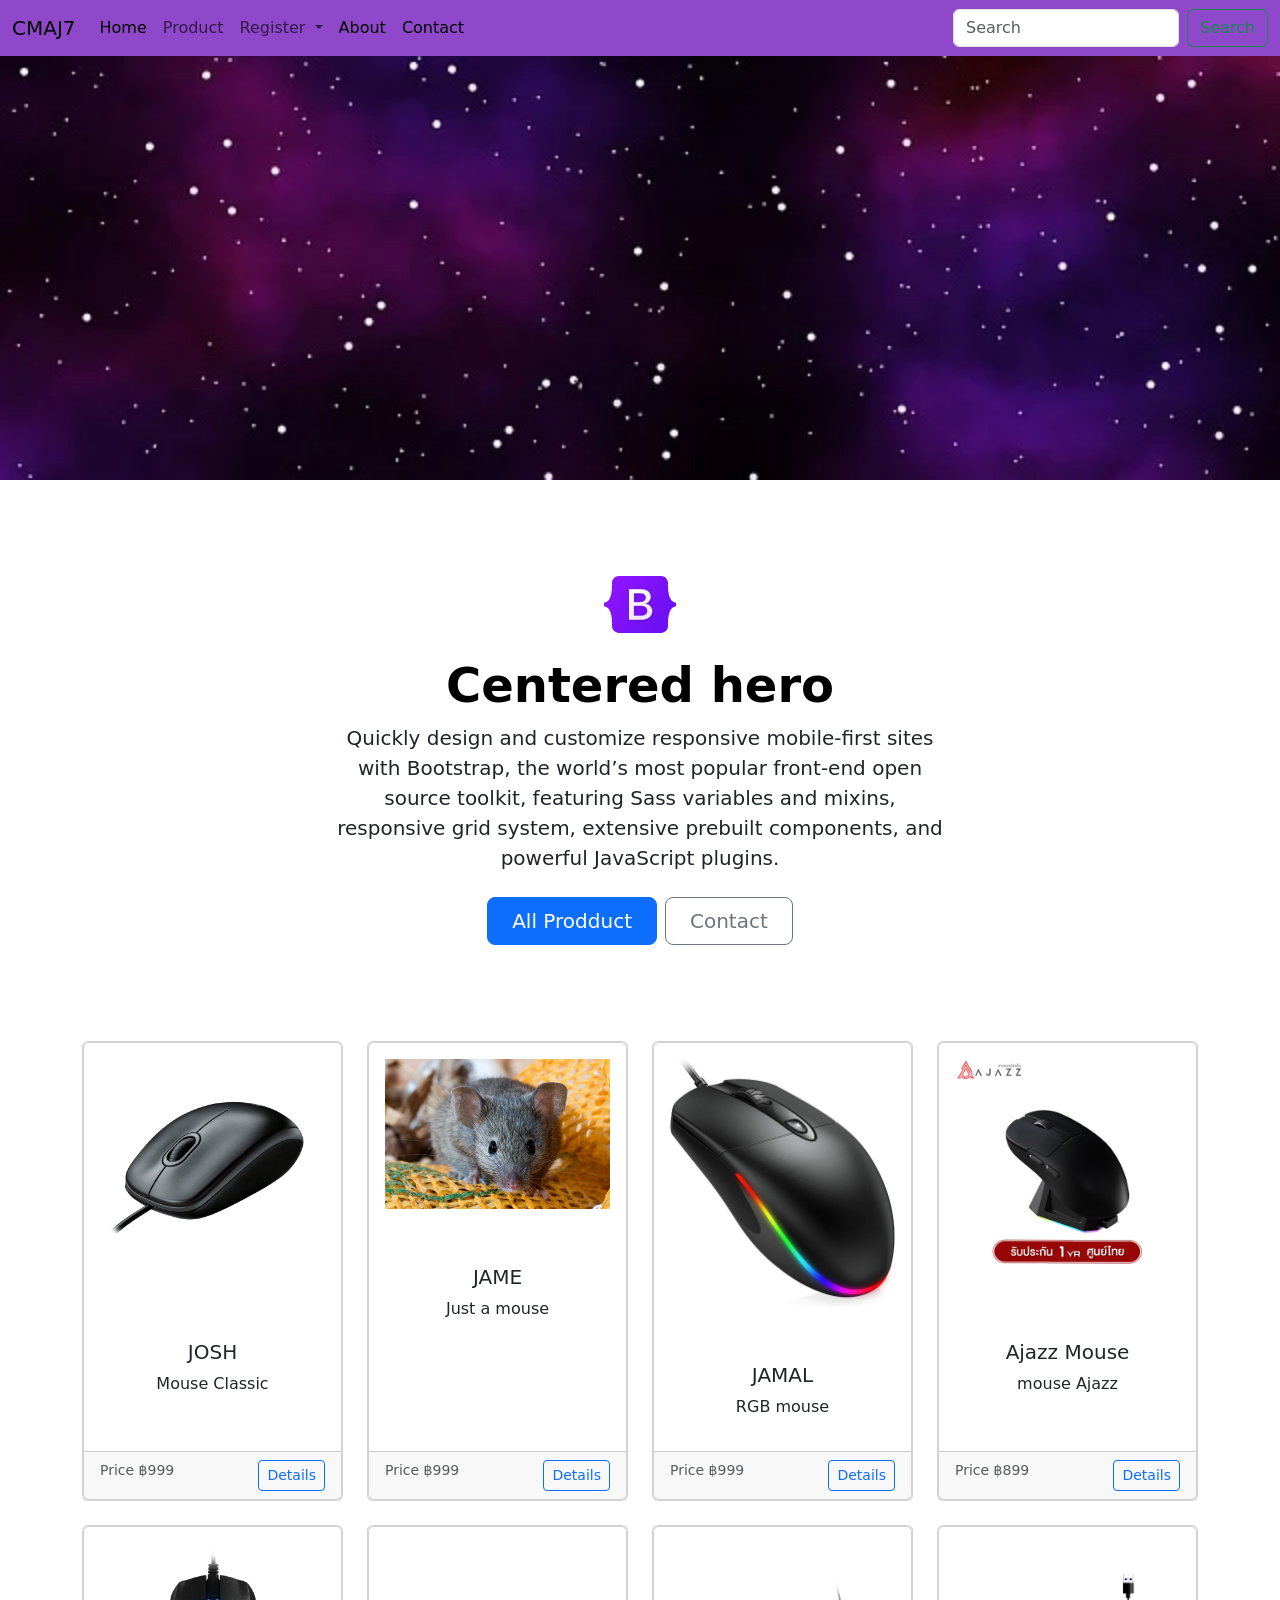
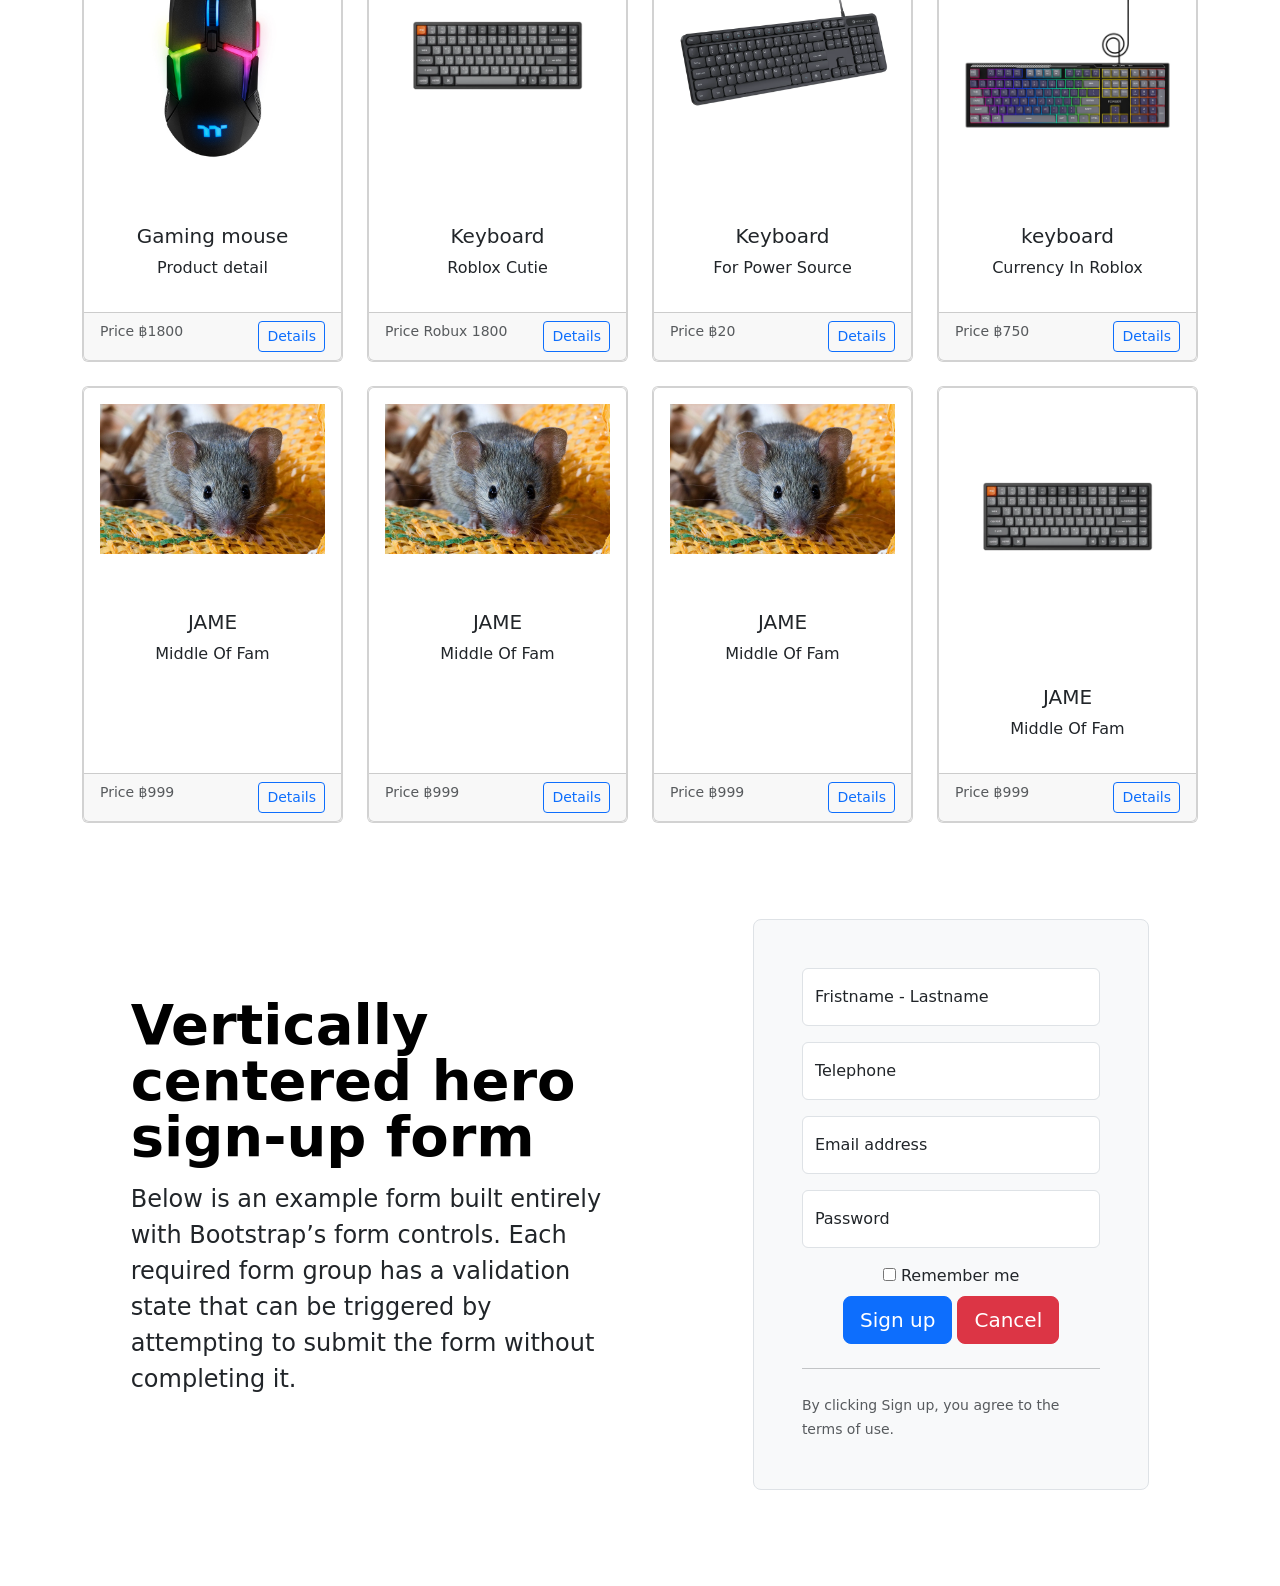
<file: HTML 68705698/Boost 68705698/index.html>
<!doctype html>
<html lang="en">

<head>
    <meta charset="utf-8">
    <meta name="viewport" content="width=device-width, initial-scale=1">
    <title>Bootstrap demo</title>
    <link href="https://cdn.jsdelivr.net/npm/bootstrap@5.3.8/dist/css/bootstrap.min.css" rel="stylesheet"
        integrity="sha384-sRIl4kxILFvY47J16cr9ZwB07vP4J8+LH7qKQnuqkuIAvNWLzeN8tE5YBujZqJLB" crossorigin="anonymous">
</head>

<body>
    <!--Menu-->
    <div id="menu-container"></div>
    <!--Image-->
    <img src="/HTML 68705698/image/banner-1176681_640.webp" class="img-fluid" width="100%" alt="...">
    <!--เนื้อหา-->
    <div class="px-4 py-5 my-5 text-center"> <img class="d-block mx-auto mb-4"
            src="/HTML 68705698/image/bootstrap-logo.svg" alt="" width="72" height="57">
        <h1 class="display-5 fw-bold text-body-emphasis">Centered hero</h1>
        <div class="col-lg-6 mx-auto">
            <p class="lead mb-4">Quickly design and customize responsive mobile-first sites with Bootstrap, the world’s
                most popular front-end open source toolkit, featuring Sass variables and mixins, responsive grid system,
                extensive prebuilt components, and powerful JavaScript plugins.</p>
            <div class="d-grid gap-2 d-sm-flex justify-content-sm-center"> <button type="button"
                    class="btn btn-primary btn-lg px-4 gap-3">All Prodduct</button> <button type="button"
                    class="btn btn-outline-secondary btn-lg px-4">Contact</button> </div>
        </div>
    </div>


    <div class="container mt-4">
        <div class="row g-4">
            <div class="col-md-3">
                <div class="card h-100 text-center">
                    <div class="card h-100">
                        <img src="/HTML 68705698/image/61hzuoXwjqL.jpg" class="card-img-top p-3"> <br>
                        <div class="card-body">
                            <h5 class="card-text">JOSH</h5>
                            <p class="crad-text">Mouse Classic</p>
                        </div>
                        <div class="card-footer d-flex justify-content-between align-item-center">
                            <small class="text-muted">Price ฿999</small> &nbsp;
                          <a href="detail.html">  <button class="btn btn-outline-primary btn-sm" type="submit">Details</button> </a>
                        </div>

                    </div>
                </div>
            </div>
            <div class="col-md-3">
                <div class="card h-100 text-center">
                    <div class="card h-100">
                        <img src="/HTML 68705698/image/1800x1200_getty_rf_what_to_know_about_house_mice_bigbead.webp" class="card-img-top p-3"> <br>
                        <div class="card-body">
                            <h5 class="card-text">JAME</h5>
                            <p class="crad-text">Just a mouse</p>
                        </div>
                        <div class="card-footer d-flex justify-content-between align-item-center">
                            <small class="text-muted">Price ฿999</small> &nbsp;
                            <a href="detail.html">  <button class="btn btn-outline-primary btn-sm" type="submit">Details</button> </a>
                        </div>

                    </div>
                </div>
            </div>
            <div class="col-md-3">
                <div class="card h-100 text-center">
                    <div class="card h-100">
                        <img src="/HTML 68705698/image/61M9TBM9HaL._AC_SL1000__.jpg" class="card-img-top p-3"> <br>
                        <div class="card-body">
                            <h5 class="card-text">JAMAL</h5>
                            <p class="crad-text">RGB mouse</p>
                        </div>
                        <div class="card-footer d-flex justify-content-between align-item-center">
                            <small class="text-muted">Price ฿999</small> &nbsp;
                            <a href="detail.html">  <button class="btn btn-outline-primary btn-sm" type="submit">Details</button> </a>
                        </div>

                    </div>
                </div>
            </div>
            <div class="col-md-3">
                <div class="card h-100 text-center">
                    <div class="card h-100">
                        <img src="/HTML 68705698/image/01_6c4ed6b2-e502-4b7b-8f3e-8c2bfc9676db.webp" class="card-img-top p-3"> <br>
                        <div class="card-body">
                            <h5 class="card-text">Ajazz Mouse</h5>
                            <p class="crad-text">mouse Ajazz</p>
                        </div>
                        <div class="card-footer d-flex justify-content-between align-item-center">
                            <small class="text-muted">Price ฿899</small> &nbsp;
                            <a href="detail.html">  <button class="btn btn-outline-primary btn-sm" type="submit">Details</button> </a>
                        </div>

                    </div>
                </div>
            </div>
            <div class="col-md-3">
                <div class="card h-100 text-center">
                    <div class="card h-100">
                        <img src="/HTML 68705698/image/l20m01.jpg" class="card-img-top p-3"> <br>
                        <div class="card-body">
                            <h5 class="card-text">Gaming mouse</h5>
                            <p class="crad-text">Product detail</p>
                        </div>
                        <div class="card-footer d-flex justify-content-between align-item-center">
                            <small class="text-muted">Price ฿1800</small> &nbsp;
                            <a href="detail.html">  <button class="btn btn-outline-primary btn-sm" type="submit">Details</button> </a>
                        </div>

                    </div>
                </div>
            </div>
            <div class="col-md-3">
                <div class="card h-100 text-center">
                    <div class="card h-100">
                        <img src="/HTML 68705698/image/1-K2-Max-cover_1200x.webp" class="card-img-top p-3"> <br>
                        <div class="card-body">
                            <h5 class="card-text">Keyboard</h5>
                            <p class="crad-text">Roblox Cutie</p>
                        </div>
                        <div class="card-footer d-flex justify-content-between align-item-center">
                            <small class="text-muted">Price Robux 1800</small> &nbsp;
                            <a href="detail.html">  <button class="btn btn-outline-primary btn-sm" type="submit">Details</button> </a>
                        </div>

                    </div>
                </div>
            </div>
            <div class="col-md-3">
                <div class="card h-100 text-center">
                    <div class="card h-100">
                        <img src="/HTML 68705698/image/Image1_22bc2b03-ea4b-4bd3-a84c-512cefb508fc.webp" class="card-img-top p-3"> <br>
                        <div class="card-body">
                            <h5 class="card-text">Keyboard</h5>
                            <p class="crad-text">For Power Source</p>
                        </div>
                        <div class="card-footer d-flex justify-content-between align-item-center">
                            <small class="text-muted">Price ฿20</small> &nbsp;
                            <a href="detail.html">  <button class="btn btn-outline-primary btn-sm" type="submit">Details</button> </a>
                        </div>

                    </div>
                </div>
            </div>
            <div class="col-md-3">
                <div class="card h-100 text-center">
                    <div class="card h-100">
                        <img src="/HTML 68705698/image/KeyboardUltrakeys108Blue.webp" class="card-img-top p-3"> <br>
                        <div class="card-body">
                            <h5 class="card-text">keyboard</h5>
                            <p class="crad-text">Currency In Roblox</p>
                        </div>
                        <div class="card-footer d-flex justify-content-between align-item-center">
                            <small class="text-muted">Price ฿750</small> &nbsp;
                            <a href="detail.html">  <button class="btn btn-outline-primary btn-sm" type="submit">Details</button> </a>
                        </div>

                    </div>
                </div>
            </div>
            <div class="col-md-3">
                <div class="card h-100 text-center">
                    <div class="card h-100">
                        <img src="/HTML 68705698/image/1800x1200_getty_rf_what_to_know_about_house_mice_bigbead.webp" class="card-img-top p-3"> <br>
                        <div class="card-body">
                            <h5 class="card-text">JAME</h5>
                            <p class="crad-text">Middle Of Fam</p>
                        </div>
                        <div class="card-footer d-flex justify-content-between align-item-center">
                            <small class="text-muted">Price ฿999</small> &nbsp;
                            <a href="detail.html">  <button class="btn btn-outline-primary btn-sm" type="submit">Details</button> </a>
                        </div>

                    </div>
                </div>
            </div>
            <div class="col-md-3">
                <div class="card h-100 text-center">
                    <div class="card h-100">
                        <img src="/HTML 68705698/image/1800x1200_getty_rf_what_to_know_about_house_mice_bigbead.webp" class="card-img-top p-3"> <br>
                        <div class="card-body">
                            <h5 class="card-text">JAME</h5>
                            <p class="crad-text">Middle Of Fam</p>
                        </div>
                        <div class="card-footer d-flex justify-content-between align-item-center">
                            <small class="text-muted">Price ฿999</small> &nbsp;
                            <a href="detail.html">  <button class="btn btn-outline-primary btn-sm" type="submit">Details</button> </a>
                        </div>

                    </div>
                </div>
            </div>
            <div class="col-md-3">
                <div class="card h-100 text-center">
                    <div class="card h-100">
                        <img src="/HTML 68705698/image/1800x1200_getty_rf_what_to_know_about_house_mice_bigbead.webp" class="card-img-top p-3"> <br>
                        <div class="card-body">
                            <h5 class="card-text">JAME</h5>
                            <p class="crad-text">Middle Of Fam</p>
                        </div>
                        <div class="card-footer d-flex justify-content-between align-item-center">
                            <small class="text-muted">Price ฿999</small> &nbsp;
                            <a href="detail.html">  <button class="btn btn-outline-primary btn-sm" type="submit">Details</button> </a>
                        </div>

                    </div>
                </div>
            </div>
            <div class="col-md-3">
                <div class="card h-100 text-center">
                    <div class="card h-100">
                        <img src="/HTML 68705698/image/1-K2-Max-cover_1200x.webp" class="card-img-top p-3"> <br>
                        <div class="card-body">
                            <h5 class="card-text">JAME</h5>
                            <p class="crad-text">Middle Of Fam</p>
                        </div>
                        <div class="card-footer d-flex justify-content-between align-item-center">
                            <small class="text-muted">Price ฿999</small> &nbsp;
                            <a href="detail.html">  <button class="btn btn-outline-primary btn-sm" type="submit">Details</button> </a>
                        </div>

                    </div>
                </div>
            </div>
        </div>
    </div>

<!--เนื้อหา 2 -->
        <div class="container col-xl-10 col-xxl-8 px-4 py-5">
            <div class="row align-items-center g-lg-5 py-5">
                <div class="col-lg-7 text-center text-lg-start">
                    <h1 class="display-4 fw-bold lh-1 text-body-emphasis mb-3">Vertically centered hero sign-up form
                    </h1>
                    <p class="col-lg-10 fs-4">Below is an example form built entirely with Bootstrap’s form controls.
                        Each required form group has a validation state that can be triggered by attempting to submit
                        the form without completing it.</p>
                </div>
                <div class="col-md-10 mx-auto col-lg-5">
                    <form class="p-4 p-md-5 border rounded-3 bg-body-tertiary">
                        <div class="form-floating mb-3"> <input type="text" required class="form-control" id="floatingInput"
                                placeholder="name@example.com"> <label for="floatingInput">Fristname - Lastname</label> 
                        </div>
                        <div class="form-floating mb-3"> <input type="text" required class="form-control" id="floatingInput"
                                placeholder="name@example.com"> <label for="floatingInput">Telephone</label> 
                        </div>
                        <div class="form-floating mb-3"> <input type="email" required class="form-control" id="floatingInput"
                                placeholder="name@example.com"> <label for="floatingInput">Email address</label> 
                        </div>
                        <div class="form-floating mb-3"> <input type="password" required class="form-control"
                                id="floatingPassword" placeholder="Password"> <label
                                for="floatingPassword">Password</label> 
                        </div>
                        <div class="text-center mb-2"> <label> <input type="checkbox" value="remember-me"> Remember me
                            </label> </div> 

                            <div class="text-center">
                            <button class="btn btn-lg btn-primary" type="submit">Sign up</button>
                            <button class="btn btn-lg btn-danger type="reset">Cancel</button>
                            </div>
                            
                        <hr class="my-4"> <small class="text-body-secondary">By clicking Sign up, you agree to the terms
                            of use.</small>
                    </form>
                </div>
            </div>
        </div>
    </div>
</body>

</html>

<script src="https://cdn.jsdelivr.net/npm/bootstrap@5.3.8/dist/js/bootstrap.bundle.min.js"
    integrity="sha384-FKyoEForCGlyvwx9Hj09JcYn3nv7wiPVlz7YYwJrWVcXK/BmnVDxM+D2scQbITxI" crossorigin="anonymous">
    </script>

<script scr="js/bootstrap.bundle.min.js"></script>
<script src="js/menu.js"></script>
</file>
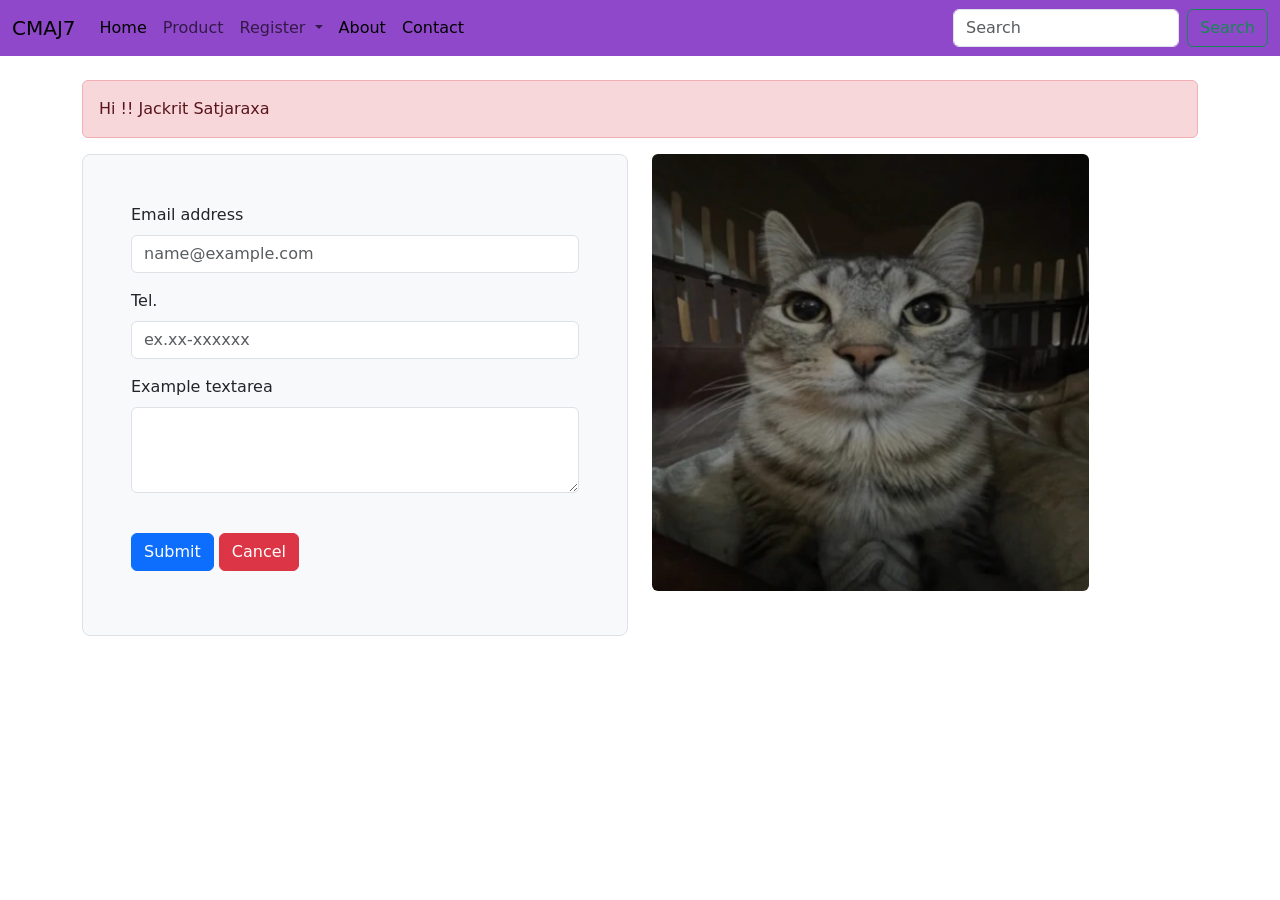
<file: HTML 68705698/Boost 68705698/about.html>
<!doctype html>
<html lang="en">

<head>
    <meta charset="utf-8">
    <meta name="viewport" content="width=device-width, initial-scale=1">
    <title>Bootstrap demo</title>
    <link href="https://cdn.jsdelivr.net/npm/bootstrap@5.3.8/dist/css/bootstrap.min.css" rel="stylesheet"
        integrity="sha384-sRIl4kxILFvY47J16cr9ZwB07vP4J8+LH7qKQnuqkuIAvNWLzeN8tE5YBujZqJLB" crossorigin="anonymous">
</head>

<body>
<!--Menu-->
<div id="menu-container"></div>
<!--เนื้อหา-->
    <div class="container">
        <div class="alert alert-danger mt-4" role="alert">
            Hi !! Jackrit Satjaraxa
        </div>

        <div class="row">
            <div class="col-md-6">
                <form class="p-4 p-md-5 border rounded-3 bg-body-tertiary">
                    <div class="mb-3">
                        <label class="form-label">Email address</label>
                        <input type="email" class="form-control" id="exampleFormControlInput1"
                            placeholder="name@example.com" required>
                    </div>
                    <div class="mb-3">
                        <label class="form-label">Tel.</label>
                        <input type="text" class="form-control" id="exampleFormControlInput1" placeholder="ex.xx-xxxxxx"
                            required>
                    </div>
                    <div class="mb-3">
                        <label class="form-label">Example textarea</label>
                        <textarea class="form-control" id="exampleFormControlTextarea1" rows="3" required></textarea>
                    </div>
                    <div class="mb-3"><br>
                        <button type="submit" class="btn btn-primary">Submit</button>
                        <button type="reset" class="btn btn-danger">Cancel</button>
                    </div>
                </form>
            </div>

            <div class="col-md-6">
                <img src="/HTML 68705698/image/noFilter.webp" width="80%" class="img-fluid rounded">
            </div>
        </div>

</body>

</html>

<script src="https://cdn.jsdelivr.net/npm/bootstrap@5.3.8/dist/js/bootstrap.bundle.min.js"
    integrity="sha384-FKyoEForCGlyvwx9Hj09JcYn3nv7wiPVlz7YYwJrWVcXK/BmnVDxM+D2scQbITxI" crossorigin="anonymous">
    </script>

<script scr="js/bootstrap.bundle.min.js"></script>
<script src="js/menu.js"></script>
</file>
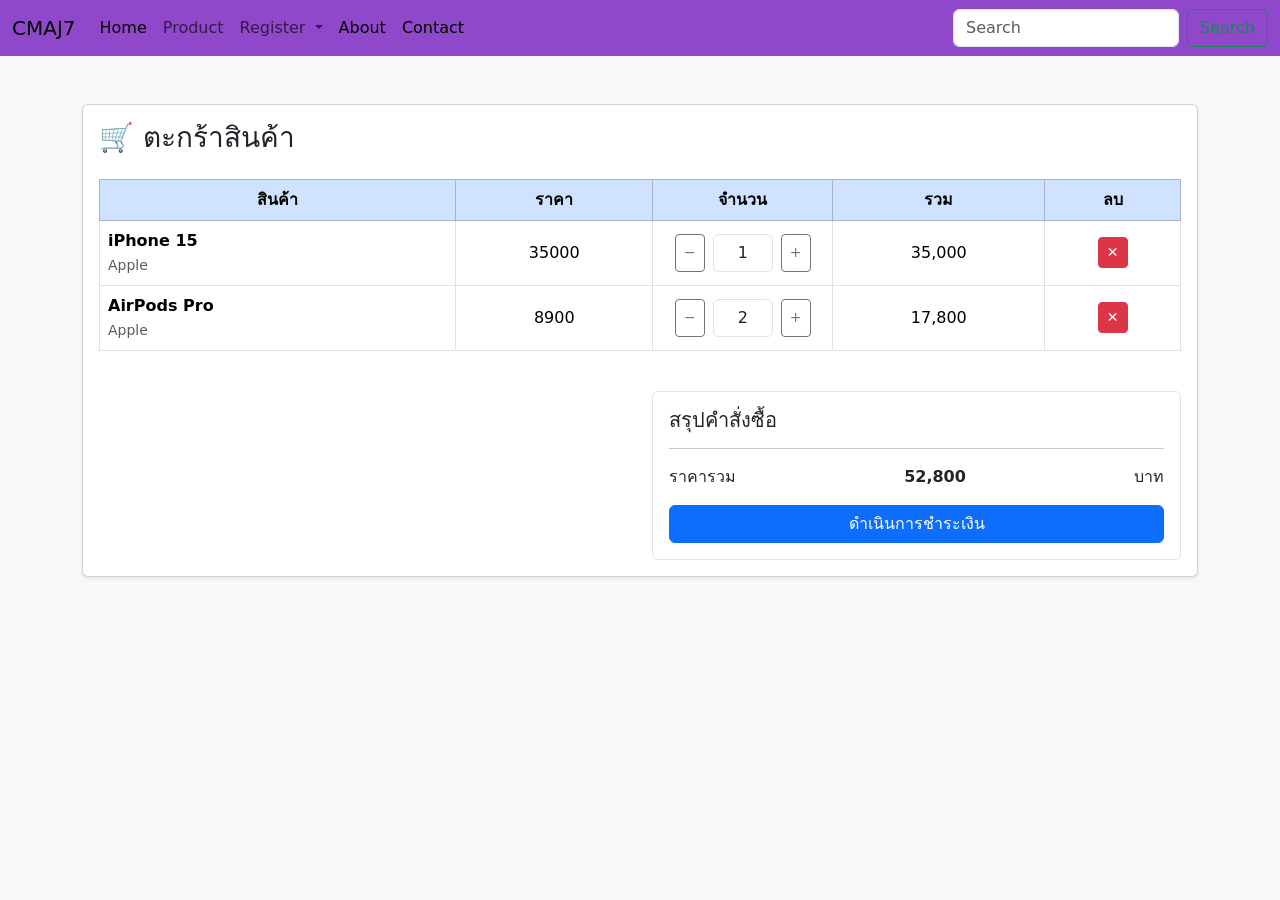
<file: HTML 68705698/Boost 68705698/cart.html>
<!DOCTYPE html>
<html lang="th">
<head>
  <meta charset="UTF-8">
  <title>ตะกร้าสินค้า</title>
    <link href="https://cdn.jsdelivr.net/npm/bootstrap@5.3.8/dist/css/bootstrap.min.css" rel="stylesheet"
        integrity="sha384-sRIl4kxILFvY47J16cr9ZwB07vP4J8+LH7qKQnuqkuIAvNWLzeN8tE5YBujZqJLB" crossorigin="anonymous">
</head>
<body class="bg-light">
    <!--Menu-->
    <div id="menu-container"></div>
    
<div class="container mt-5">
  <div class="card shadow-sm">
    <div class="card-body">

      <h3 class="mb-4">🛒 ตะกร้าสินค้า</h3>

      <div class="table-responsive">
        <table class="table table-bordered align-middle text-center">
          <thead class="table-primary">
            <tr>
              <th>สินค้า</th>
              <th>ราคา</th>
              <th width="180">จำนวน</th>
              <th>รวม</th>
              <th>ลบ</th>
            </tr>
          </thead>
          <tbody id="cartTable">
            <tr>
              <td class="text-start">
                <strong>iPhone 15</strong><br>
                <small class="text-muted">Apple</small>
              </td>
              <td class="price">35000</td>
              <td>
                <div class="d-flex justify-content-center">
                  <button class="btn btn-sm btn-outline-secondary minus">−</button>
                  <input type="text" class="form-control text-center mx-2 qty" value="1" style="width:60px;">
                  <button class="btn btn-sm btn-outline-secondary plus">+</button>
                </div>
              </td>
              <td class="subtotal">35000</td>
              <td>
                <button class="btn btn-sm btn-danger remove">✕</button>
              </td>
            </tr>

            <tr>
              <td class="text-start">
                <strong>AirPods Pro</strong><br>
                <small class="text-muted">Apple</small>
              </td>
              <td class="price">8900</td>
              <td>
                <div class="d-flex justify-content-center">
                  <button class="btn btn-sm btn-outline-secondary minus">−</button>
                  <input type="text" class="form-control text-center mx-2 qty" value="2" style="width:60px;">
                  <button class="btn btn-sm btn-outline-secondary plus">+</button>
                </div>
              </td>
              <td class="subtotal">17800</td>
              <td>
                <button class="btn btn-sm btn-danger remove">✕</button>
              </td>
            </tr>
          </tbody>
        </table>
      </div>

      <div class="row mt-4">
        <div class="col-md-6"></div>

        <div class="col-md-6">
          <div class="border rounded p-3 bg-white">
            <h5>สรุปคำสั่งซื้อ</h5>
            <hr>

            <div class="d-flex justify-content-between">
              <span>ราคารวม</span>
              <strong id="totalPrice">52800</strong> บาท
            </div>

            <button class="btn btn-primary w-100 mt-3">
              ดำเนินการชำระเงิน
            </button>
          </div>
        </div>
      </div>

    </div>
  </div>
</div>

<script>
function updateTotals() {
  let total = 0;

  document.querySelectorAll("#cartTable tr").forEach(row => {
    const price = parseFloat(row.querySelector(".price").innerText);
    const qtyInput = row.querySelector(".qty");
    const qty = parseInt(qtyInput.value) || 0;

    const subtotal = price * qty;
    row.querySelector(".subtotal").innerText = subtotal.toLocaleString();

    total += subtotal;
  });

  document.getElementById("totalPrice").innerText = total.toLocaleString();
}

document.querySelectorAll(".plus").forEach(btn => {
  btn.addEventListener("click", () => {
    const qtyInput = btn.parentElement.querySelector(".qty");
    qtyInput.value = parseInt(qtyInput.value) + 1;
    updateTotals();
  });
});

document.querySelectorAll(".minus").forEach(btn => {
  btn.addEventListener("click", () => {
    const qtyInput = btn.parentElement.querySelector(".qty");
    let qty = parseInt(qtyInput.value);
    if (qty > 1) qtyInput.value = qty - 1;
    updateTotals();
  });
});

document.querySelectorAll(".remove").forEach(btn => {
  btn.addEventListener("click", () => {
    btn.closest("tr").remove();
    updateTotals();
  });
});

document.querySelectorAll(".qty").forEach(input => {
  input.addEventListener("input", updateTotals);
});

updateTotals();
</script>

</body>
</html>

<script scr="js/bootstrap.bundle.min.js"></script>
<script src="js/menu.js"></script>
</file>
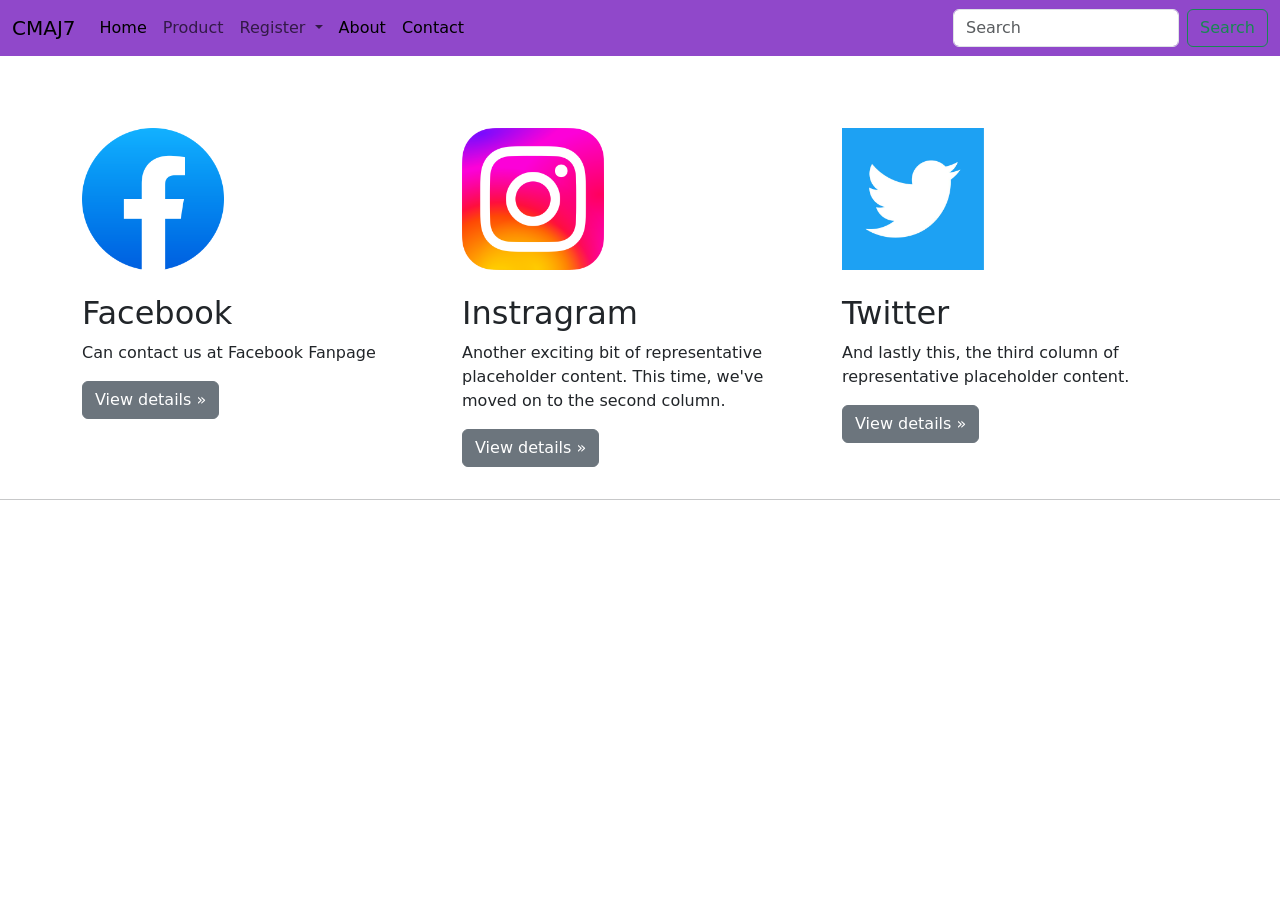
<file: HTML 68705698/Boost 68705698/contact.html>
<!doctype html>
<html lang="en">

<head>
    <meta charset="utf-8">
    <meta name="viewport" content="width=device-width, initial-scale=1">
    <title>Bootstrap demo</title>
    <link href="https://cdn.jsdelivr.net/npm/bootstrap@5.3.8/dist/css/bootstrap.min.css" rel="stylesheet"
        integrity="sha384-sRIl4kxILFvY47J16cr9ZwB07vP4J8+LH7qKQnuqkuIAvNWLzeN8tE5YBujZqJLB" crossorigin="anonymous">
</head>

<body>
    <!--Menu-->
    <div id="menu-container"></div>
    <!--เนื้อหา-->
    <div class="container marketing"><br><br>
        <div class="row">
            <div class="col-lg-4">
                    <title>Placeholder</title>
                <img class="mt-4" src="/HTML 68705698/image/2021_Facebook_icon.svg.png" alt="" width="40%">
                <h2 class="mt-4">Facebook</h2>
                <p>Can contact us at Facebook Fanpage</p>
                <p><a class="btn btn-secondary" href="#">View details »</a></p>
            </div><!-- /.col-lg-4 -->
            <div class="col-lg-4"> 
                    <title>Placeholder</title>
                    <img class="mt-4" src="/HTML 68705698/image/Instagram_logo_2022.svg.webp" alt="" width="40%">
                <h2 class="mt-4">Instragram</h2>
                <p>Another exciting bit of representative placeholder content. This time, we've moved on to the second
                    column.</p>
                <p><a class="btn btn-secondary" href="#">View details »</a></p>
            </div><!-- /.col-lg-4 -->
            <div class="col-lg-4">
                    <title>Placeholder</title>
                    <img class="mt-4" src="/HTML 68705698/image/Twitter icon.jpg" alt="" width="40%">
                <h2 class="mt-4">Twitter</h2>
                <p>And lastly this, the third column of representative placeholder content.</p>
                <p><a class="btn btn-secondary" href="#">View details »</a></p>
            </div><!-- /.col-lg-4 -->
        </div><!-- /.row --> <!-- START THE FEATURETTES -->
        </div>
        <hr class="featurette-divider"> <!-- /END THE FEATURETTES -->
    </div>
</body>

</html>

<script src="https://cdn.jsdelivr.net/npm/bootstrap@5.3.8/dist/js/bootstrap.bundle.min.js"
    integrity="sha384-FKyoEForCGlyvwx9Hj09JcYn3nv7wiPVlz7YYwJrWVcXK/BmnVDxM+D2scQbITxI" crossorigin="anonymous">
    </script>

<script scr="js/bootstrap.bundle.min.js"></script>
<script src="js/menu.js"></script>
</file>
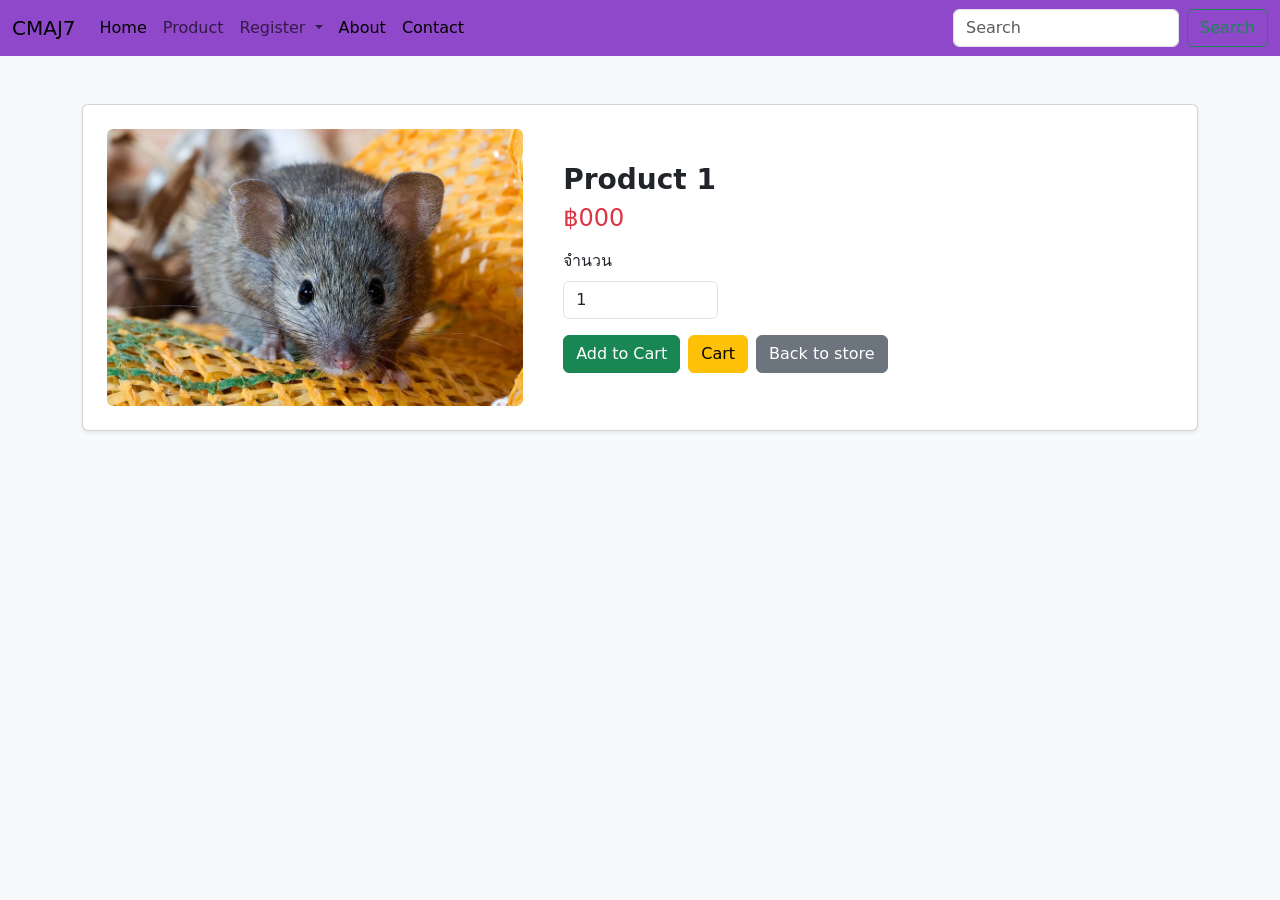
<file: HTML 68705698/Boost 68705698/detail.html>
<!DOCTYPE html>
<html lang="th">
<head>
  <meta charset="UTF-8">
  <title>รายละเอียดสินค้า</title>
  <link href="css/bootstrap.min.css" rel="stylesheet">
</head>

<body class="bg-light">
    <!--Menu-->
    <div id="menu-container"></div>

<div class="container mt-5">
  <div class="card shadow-sm">
    <div class="row g-0 align-items-center">

      <!-- รูปสินค้า -->
      <div class="col-md-5 text-center p-4">
        <img src="/HTML 68705698/image/1800x1200_getty_rf_what_to_know_about_house_mice_bigbead.webp" 
             class="img-fluid rounded" 
             alt="Product Image">
      </div>

      <!-- รายละเอียดสินค้า -->
      <div class="col-md-7">
        <div class="card-body">

          <h3 class="card-title fw-bold">Product 1</h3>

          <h4 class="text-danger">฿000</h4>

          <div class="mb-3 mt-3">
            <label class="form-label">จำนวน</label>
            <input type="number" class="form-control w-25" value="1">
          </div>

          <div class="d-flex gap-2">
           <button class="btn btn-success">
              Add to Cart
            </button>
            
            <a href="cart.html">
            <button class="btn btn-warning">
              Cart
            </button>
            </a>
            <a href="product.html">  <button class="btn btn-secondary" type="submit">Back to store</button> </a>
            </button>
          </div>

        </div>
      </div>

    </div>
  </div>
</div>

</body>
</html>


<script scr="js/bootstrap.bundle.min.js"></script>
<script src="js/menu.js"></script>
</file>
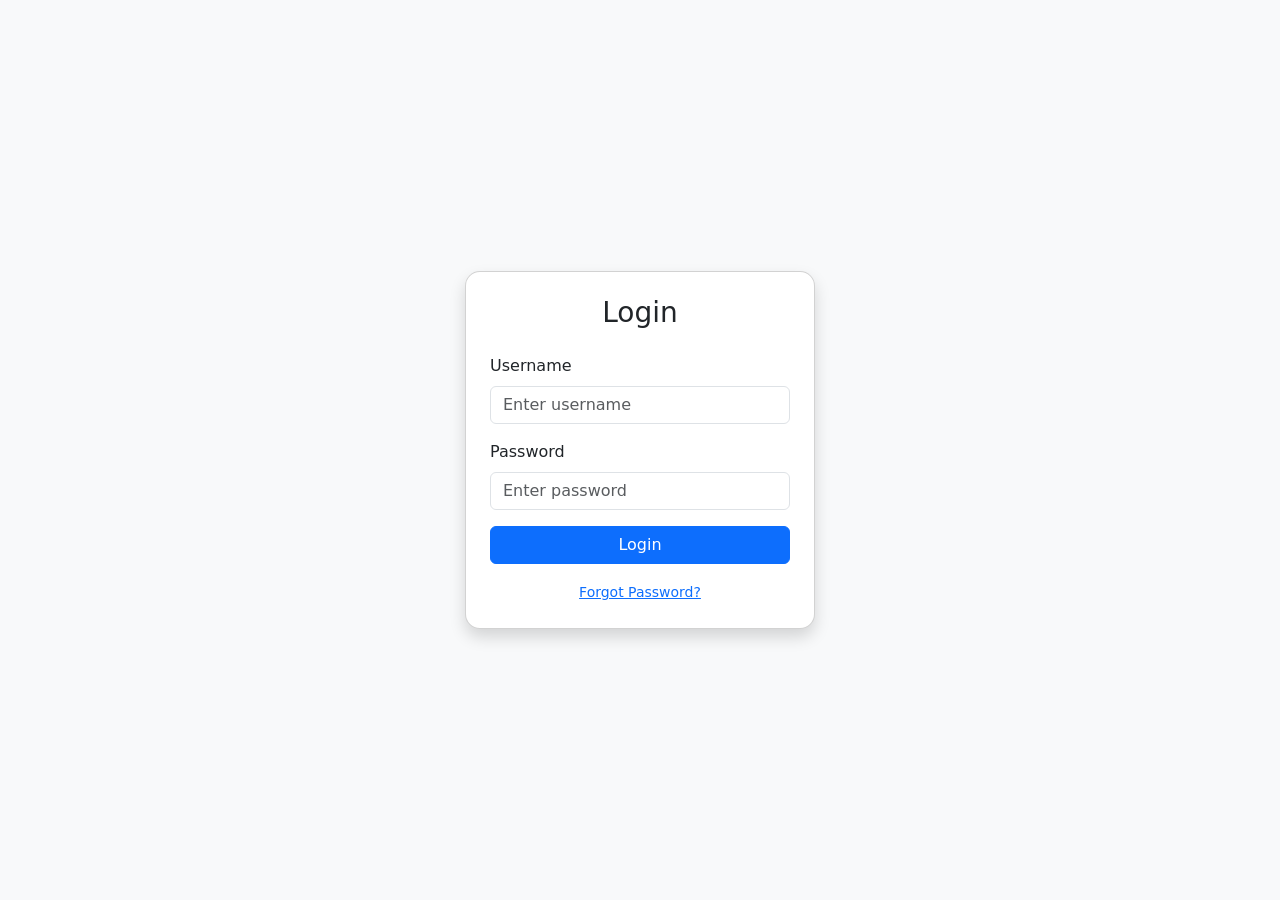
<file: HTML 68705698/Boost 68705698/login.html>
<!DOCTYPE html>
<html lang="en">
<head>
  <meta charset="UTF-8">
  <meta name="viewport" content="width=device-width, initial-scale=1.0">
  <title>Login Page</title>
  <!-- Bootstrap 5 CDN -->
  <link href="https://cdn.jsdelivr.net/npm/bootstrap@5.3.2/dist/css/bootstrap.min.css" rel="stylesheet">
</head>
<body class="bg-light">

  <div class="d-flex justify-content-center align-items-center vh-100">
    <div class="card shadow p-4" style="width: 350px; border-radius: 15px;">
      <h3 class="text-center mb-4">Login</h3>
      <form>
        <div class="mb-3">
          <label for="username" class="form-label">Username</label>
          <input type="text" class="form-control" id="username" placeholder="Enter username" required>
        </div>
        <div class="mb-3">
          <label for="password" class="form-label">Password</label>
          <input type="password" class="form-control" id="password" placeholder="Enter password" required>
        </div>
        <button type="submit" class="btn btn-primary w-100">Login</button>
        <div class="text-center mt-3">
          <small><a href="#">Forgot Password?</a></small>
        </div>
      </form>
    </div>
  </div>

  <!-- Bootstrap JS -->
  <script src="https://cdn.jsdelivr.net/npm/bootstrap@5.3.2/dist/js/bootstrap.bundle.min.js"></script>
</body>
</html>
</file>
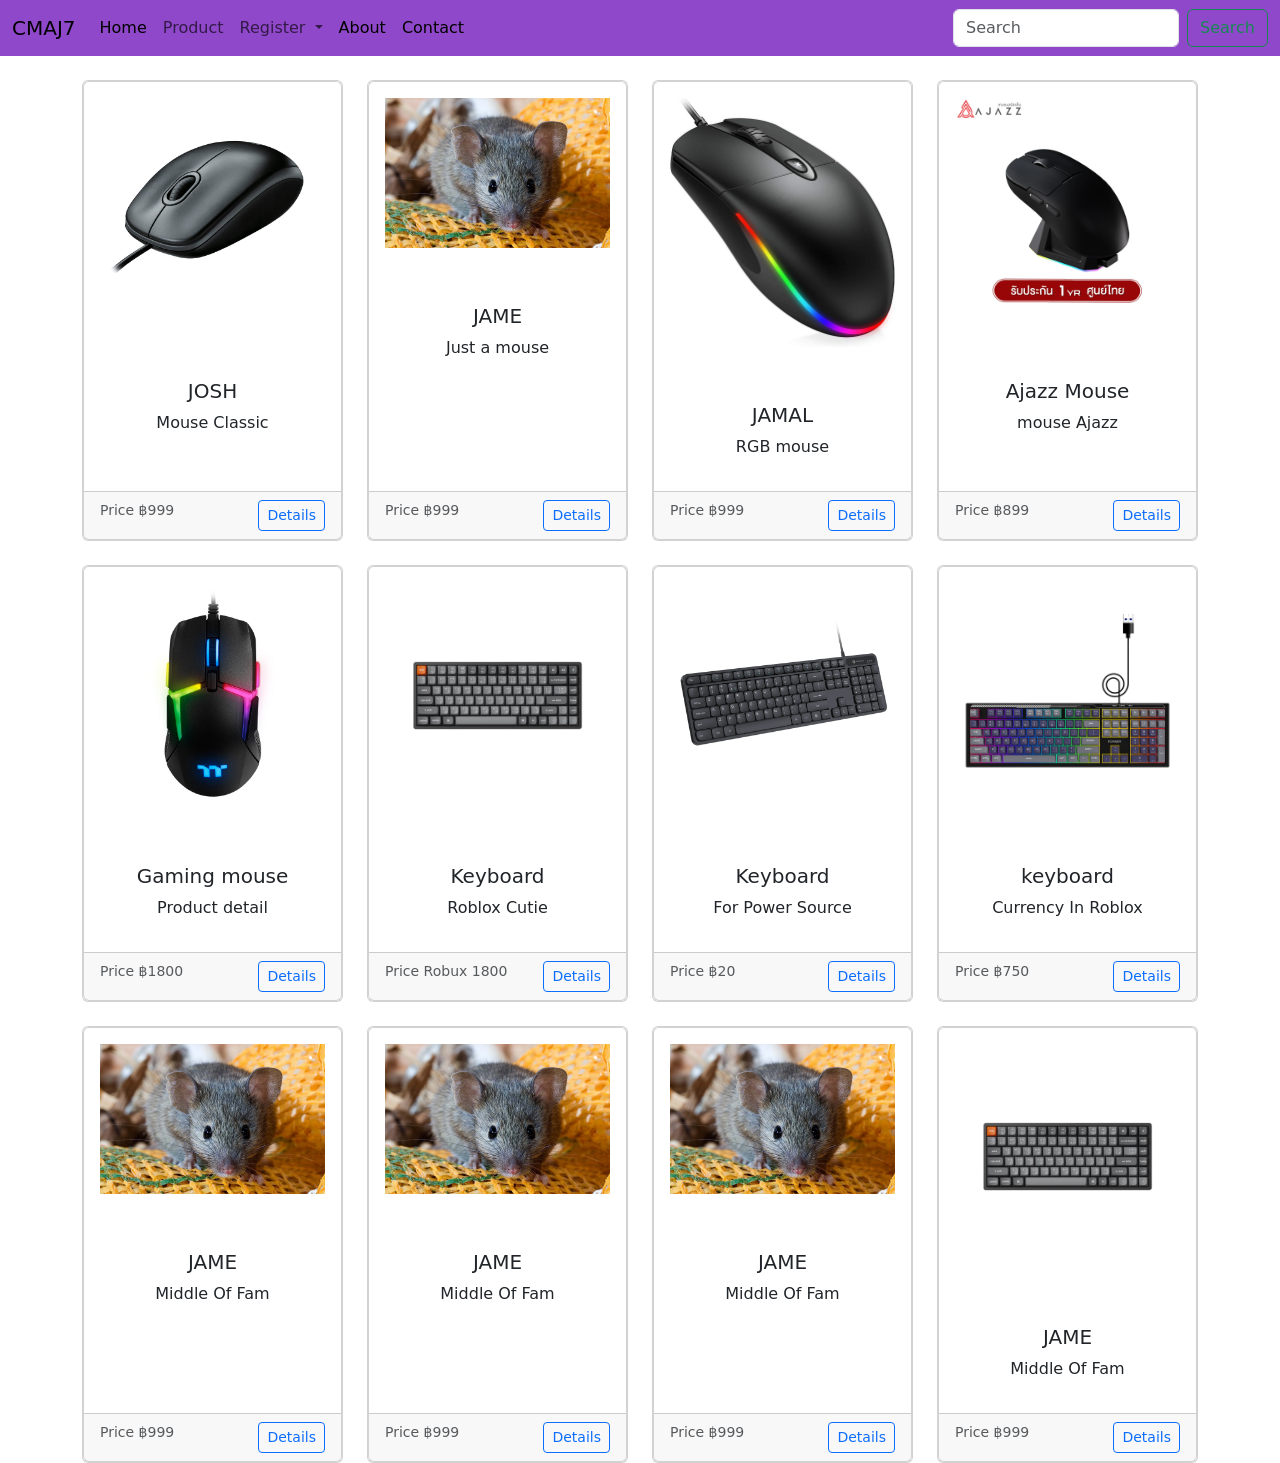
<file: HTML 68705698/Boost 68705698/product.html>
<!DOCTYPE html>
<html lang="en">

<head>
    <meta charset="UTF-8">
    <meta name="viewport" content="width=device-width, initial-scale=1.0">
    <title>product</title>
    <link href="css/bootstrap.min.css" rel="stylesheet">
</head>

<body>
    <div id="menu-container"></div>
    <!------>
    <div class="container mt-4">
        <div class="row g-4">
            <div class="col-md-3">
                <div class="card h-100 text-center">
                    <div class="card h-100">
                        <img src="/HTML 68705698/image/61hzuoXwjqL.jpg" class="card-img-top p-3"> <br>
                        <div class="card-body">
                            <h5 class="card-text">JOSH</h5>
                            <p class="crad-text">Mouse Classic</p>
                        </div>
                        <div class="card-footer d-flex justify-content-between align-item-center">
                            <small class="text-muted">Price ฿999</small> &nbsp;
                          <a href="detail.html">  <button class="btn btn-outline-primary btn-sm" type="submit">Details</button> </a>
                        </div>

                    </div>
                </div>
            </div>
            <div class="col-md-3">
                <div class="card h-100 text-center">
                    <div class="card h-100">
                        <img src="/HTML 68705698/image/1800x1200_getty_rf_what_to_know_about_house_mice_bigbead.webp" class="card-img-top p-3"> <br>
                        <div class="card-body">
                            <h5 class="card-text">JAME</h5>
                            <p class="crad-text">Just a mouse</p>
                        </div>
                        <div class="card-footer d-flex justify-content-between align-item-center">
                            <small class="text-muted">Price ฿999</small> &nbsp;
                            <a href="detail.html">  <button class="btn btn-outline-primary btn-sm" type="submit">Details</button> </a>
                        </div>

                    </div>
                </div>
            </div>
            <div class="col-md-3">
                <div class="card h-100 text-center">
                    <div class="card h-100">
                        <img src="/HTML 68705698/image/61M9TBM9HaL._AC_SL1000__.jpg" class="card-img-top p-3"> <br>
                        <div class="card-body">
                            <h5 class="card-text">JAMAL</h5>
                            <p class="crad-text">RGB mouse</p>
                        </div>
                        <div class="card-footer d-flex justify-content-between align-item-center">
                            <small class="text-muted">Price ฿999</small> &nbsp;
                            <a href="detail.html">  <button class="btn btn-outline-primary btn-sm" type="submit">Details</button> </a>
                        </div>

                    </div>
                </div>
            </div>
            <div class="col-md-3">
                <div class="card h-100 text-center">
                    <div class="card h-100">
                        <img src="/HTML 68705698/image/01_6c4ed6b2-e502-4b7b-8f3e-8c2bfc9676db.webp" class="card-img-top p-3"> <br>
                        <div class="card-body">
                            <h5 class="card-text">Ajazz Mouse</h5>
                            <p class="crad-text">mouse Ajazz</p>
                        </div>
                        <div class="card-footer d-flex justify-content-between align-item-center">
                            <small class="text-muted">Price ฿899</small> &nbsp;
                            <a href="detail.html">  <button class="btn btn-outline-primary btn-sm" type="submit">Details</button> </a>
                        </div>

                    </div>
                </div>
            </div>
            <div class="col-md-3">
                <div class="card h-100 text-center">
                    <div class="card h-100">
                        <img src="/HTML 68705698/image/l20m01.jpg" class="card-img-top p-3"> <br>
                        <div class="card-body">
                            <h5 class="card-text">Gaming mouse</h5>
                            <p class="crad-text">Product detail</p>
                        </div>
                        <div class="card-footer d-flex justify-content-between align-item-center">
                            <small class="text-muted">Price ฿1800</small> &nbsp;
                            <a href="detail.html">  <button class="btn btn-outline-primary btn-sm" type="submit">Details</button> </a>
                        </div>

                    </div>
                </div>
            </div>
            <div class="col-md-3">
                <div class="card h-100 text-center">
                    <div class="card h-100">
                        <img src="/HTML 68705698/image/1-K2-Max-cover_1200x.webp" class="card-img-top p-3"> <br>
                        <div class="card-body">
                            <h5 class="card-text">Keyboard</h5>
                            <p class="crad-text">Roblox Cutie</p>
                        </div>
                        <div class="card-footer d-flex justify-content-between align-item-center">
                            <small class="text-muted">Price Robux 1800</small> &nbsp;
                            <a href="detail.html">  <button class="btn btn-outline-primary btn-sm" type="submit">Details</button> </a>
                        </div>

                    </div>
                </div>
            </div>
            <div class="col-md-3">
                <div class="card h-100 text-center">
                    <div class="card h-100">
                        <img src="/HTML 68705698/image/Image1_22bc2b03-ea4b-4bd3-a84c-512cefb508fc.webp" class="card-img-top p-3"> <br>
                        <div class="card-body">
                            <h5 class="card-text">Keyboard</h5>
                            <p class="crad-text">For Power Source</p>
                        </div>
                        <div class="card-footer d-flex justify-content-between align-item-center">
                            <small class="text-muted">Price ฿20</small> &nbsp;
                            <a href="detail.html">  <button class="btn btn-outline-primary btn-sm" type="submit">Details</button> </a>
                        </div>

                    </div>
                </div>
            </div>
            <div class="col-md-3">
                <div class="card h-100 text-center">
                    <div class="card h-100">
                        <img src="/HTML 68705698/image/KeyboardUltrakeys108Blue.webp" class="card-img-top p-3"> <br>
                        <div class="card-body">
                            <h5 class="card-text">keyboard</h5>
                            <p class="crad-text">Currency In Roblox</p>
                        </div>
                        <div class="card-footer d-flex justify-content-between align-item-center">
                            <small class="text-muted">Price ฿750</small> &nbsp;
                            <a href="detail.html">  <button class="btn btn-outline-primary btn-sm" type="submit">Details</button> </a>
                        </div>

                    </div>
                </div>
            </div>
            <div class="col-md-3">
                <div class="card h-100 text-center">
                    <div class="card h-100">
                        <img src="/HTML 68705698/image/1800x1200_getty_rf_what_to_know_about_house_mice_bigbead.webp" class="card-img-top p-3"> <br>
                        <div class="card-body">
                            <h5 class="card-text">JAME</h5>
                            <p class="crad-text">Middle Of Fam</p>
                        </div>
                        <div class="card-footer d-flex justify-content-between align-item-center">
                            <small class="text-muted">Price ฿999</small> &nbsp;
                            <a href="detail.html">  <button class="btn btn-outline-primary btn-sm" type="submit">Details</button> </a>
                        </div>

                    </div>
                </div>
            </div>
            <div class="col-md-3">
                <div class="card h-100 text-center">
                    <div class="card h-100">
                        <img src="/HTML 68705698/image/1800x1200_getty_rf_what_to_know_about_house_mice_bigbead.webp" class="card-img-top p-3"> <br>
                        <div class="card-body">
                            <h5 class="card-text">JAME</h5>
                            <p class="crad-text">Middle Of Fam</p>
                        </div>
                        <div class="card-footer d-flex justify-content-between align-item-center">
                            <small class="text-muted">Price ฿999</small> &nbsp;
                            <a href="detail.html">  <button class="btn btn-outline-primary btn-sm" type="submit">Details</button> </a>
                        </div>

                    </div>
                </div>
            </div>
            <div class="col-md-3">
                <div class="card h-100 text-center">
                    <div class="card h-100">
                        <img src="/HTML 68705698/image/1800x1200_getty_rf_what_to_know_about_house_mice_bigbead.webp" class="card-img-top p-3"> <br>
                        <div class="card-body">
                            <h5 class="card-text">JAME</h5>
                            <p class="crad-text">Middle Of Fam</p>
                        </div>
                        <div class="card-footer d-flex justify-content-between align-item-center">
                            <small class="text-muted">Price ฿999</small> &nbsp;
                            <a href="detail.html">  <button class="btn btn-outline-primary btn-sm" type="submit">Details</button> </a>
                        </div>

                    </div>
                </div>
            </div>
            <div class="col-md-3">
                <div class="card h-100 text-center">
                    <div class="card h-100">
                        <img src="/HTML 68705698/image/1-K2-Max-cover_1200x.webp" class="card-img-top p-3"> <br>
                        <div class="card-body">
                            <h5 class="card-text">JAME</h5>
                            <p class="crad-text">Middle Of Fam</p>
                        </div>
                        <div class="card-footer d-flex justify-content-between align-item-center">
                            <small class="text-muted">Price ฿999</small> &nbsp;
                            <a href="detail.html">  <button class="btn btn-outline-primary btn-sm" type="submit">Details</button> </a>
                        </div>

                    </div>
                </div>
            </div>
        </div>
    </div>
</body>

</html>
<script src="js/bootstrap.bundle.min.js"></script>
<script src="js/menu.js"></script>
</file>
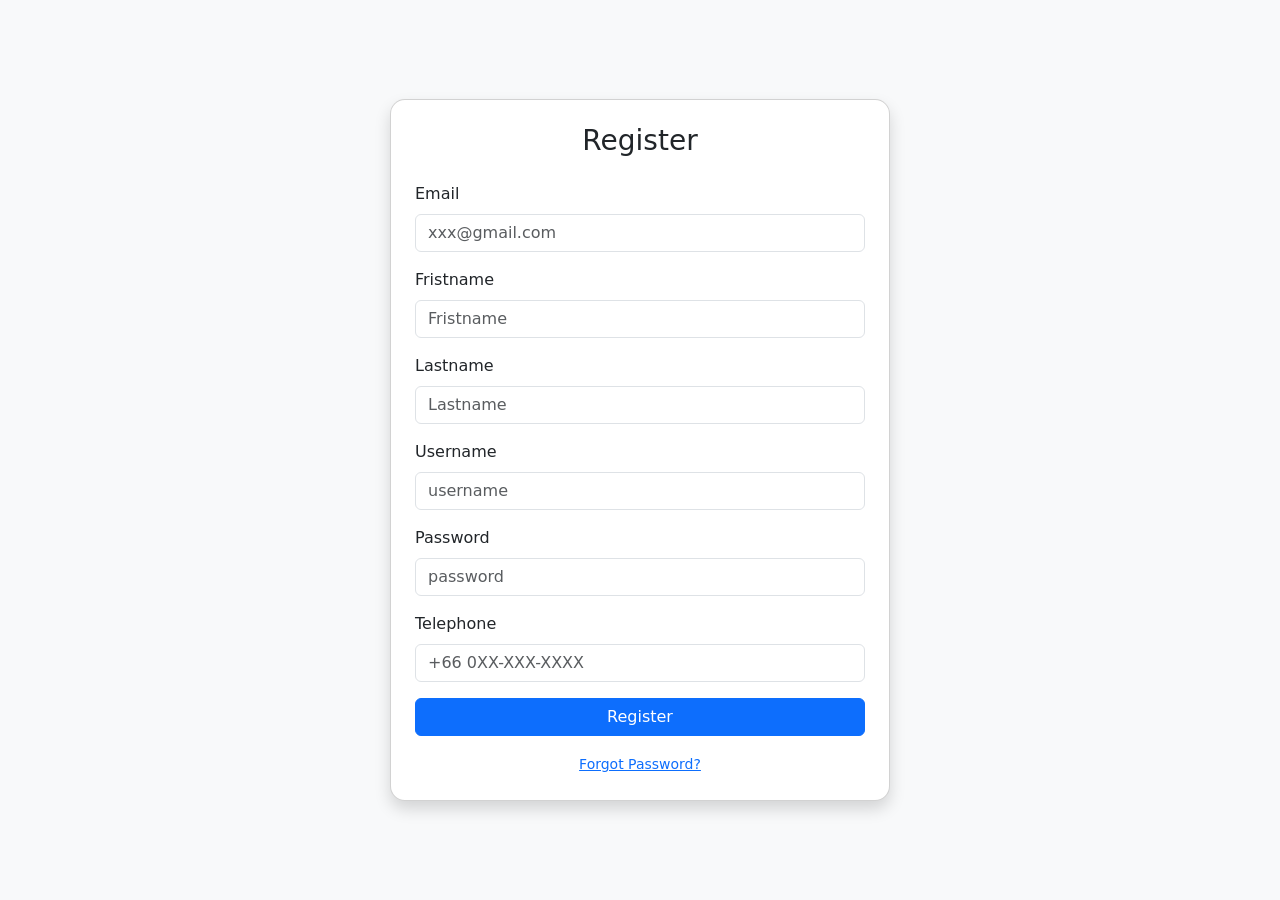
<file: HTML 68705698/Boost 68705698/register.html>
<!DOCTYPE html>
<html lang="en">
<head>
  <meta charset="UTF-8">
  <meta name="viewport" content="width=device-width, initial-scale=1.0">
  <title>Register page</title>
  <!-- Bootstrap 5 CDN -->
  <link href="https://cdn.jsdelivr.net/npm/bootstrap@5.3.2/dist/css/bootstrap.min.css" rel="stylesheet">
</head>
<body class="bg-light">

  <div class="d-flex justify-content-center align-items-center vh-100">
    <div class="card shadow p-4" style="width: 500px; border-radius: 15px;">
      <h3 class="text-center mb-4">Register</h3>
      <form>
        <div class="mb-3">
          <label for="username" class="form-label">Email</label>
          <input type="email" class="form-control" id="username" placeholder="xxx@gmail.com" required>
        </div>
        <div class="mb-3">
          <label for="username" class="form-label">Fristname</label>
          <input type="email" class="form-control" id="username" placeholder="Fristname" required>
        </div>
        <div class="mb-3">
          <label for="username" class="form-label">Lastname</label>
          <input type="email" class="form-control" id="username" placeholder="Lastname" required>
        </div>
        <div class="mb-3">
          <label for="username" class="form-label">Username</label>
          <input type="text" class="form-control" id="username" placeholder="username" required>
        </div>
        <div class="mb-3">
          <label for="password" class="form-label">Password</label>
          <input type="password" class="form-control" id="password" placeholder="password" required>
        </div>
        <div class="mb-3">
          <label for="username" class="form-label">Telephone</label>
          <input type="text" class="form-control" id="username" placeholder="+66 0XX-XXX-XXXX" required>
        </div>
        <button type="submit" class="btn btn-primary w-100">Register</button>
        <div class="text-center mt-3">
          <small><a href="#">Forgot Password?</a></small>
        </div>
      </form>
    </div>
  </div>

  <!-- Bootstrap JS -->
  <script src="https://cdn.jsdelivr.net/npm/bootstrap@5.3.2/dist/js/bootstrap.bundle.min.js"></script>
</body>
</html>
</file>
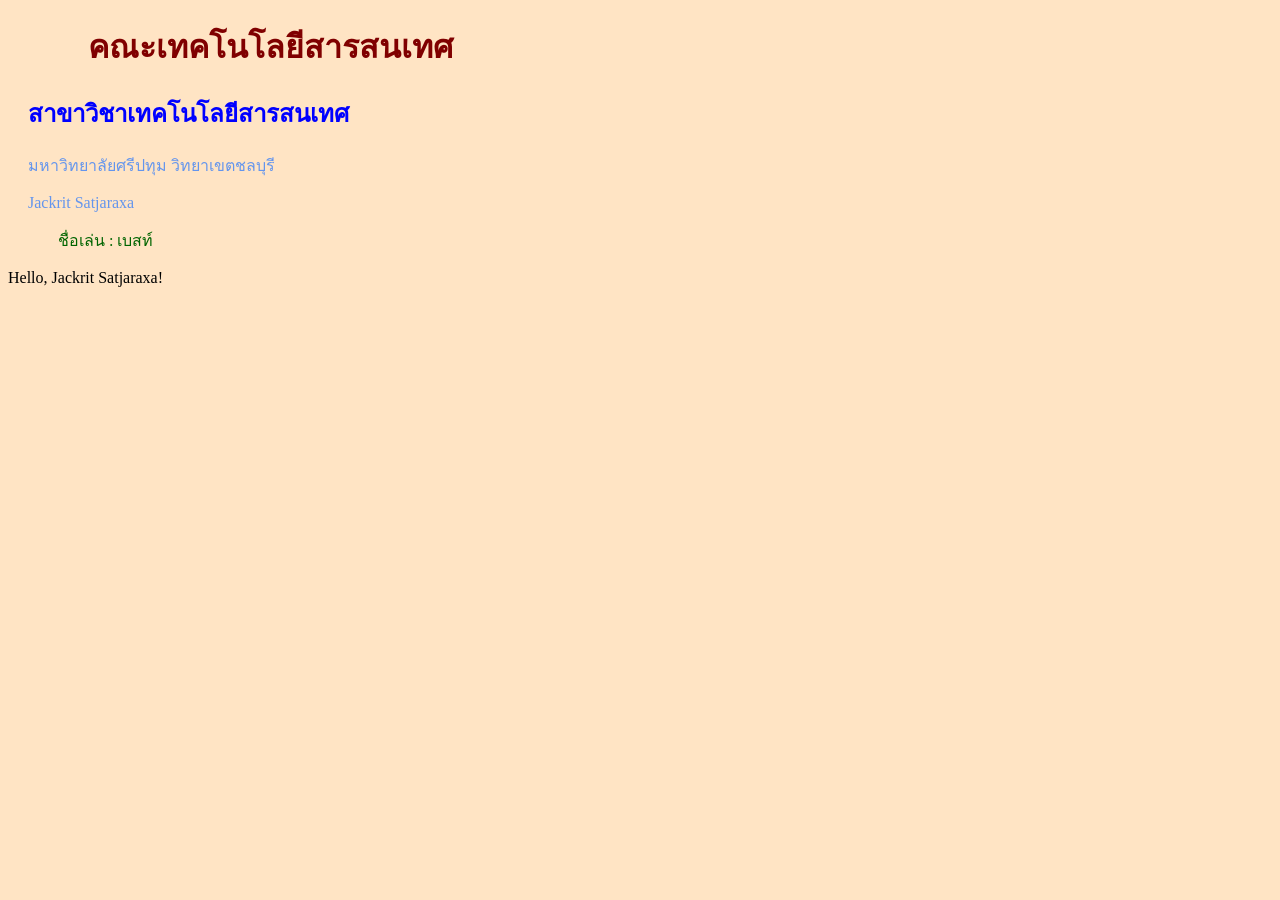
<file: HTML 68705698/work/w2-1.html>
<!DOCTYPE html>
<html lang="en">
<head>
    <meta charset='utf-8'>
    <meta name='viewport' content='width=device-width, initial-scale=1'>
    <title>Test css</title>
    <link rel="stylesheet" href="mystyle.css">
<style>
body {
background-color:bisque;
}
h1 {
color: maroon;
margin-left: 80px;
}
p {
 color: cornflowerblue;
}
</style>
</head>
<body>
    <h1>คณะเทคโนโลยีสารสนเทศ</h1>
    <h2>สาขาวิชาเทคโนโลยีสารสนเทศ</h2>
    
    <p>มหาวิทยาลัยศรีปทุม วิทยาเขตชลบุรี<br>
    <p>Jackrit Satjaraxa</p>
    <p style="color: darkgreen;margin-left:50px;">ชื่อเล่น : เบสท์</p>

</body>
</html>


<script>
    function greet(name, lname) {
        return `Hello, ${name} ${lname}!`;
    }

    document.write(greet('Jackrit','Satjaraxa')); // Output: Hello, Nongyao!


</script>
</file>
<file: HTML 68705698/work/mystyle.css>
body {
background-color: lightblue;
}

h1,h2 {
color: blue;
margin-left: 20px;
}

p {
color: rgb(121, 75, 75);
margin-left: 20px;
}

img,table,p,h1,h2{
margin-left: 20px;
}
</file>
